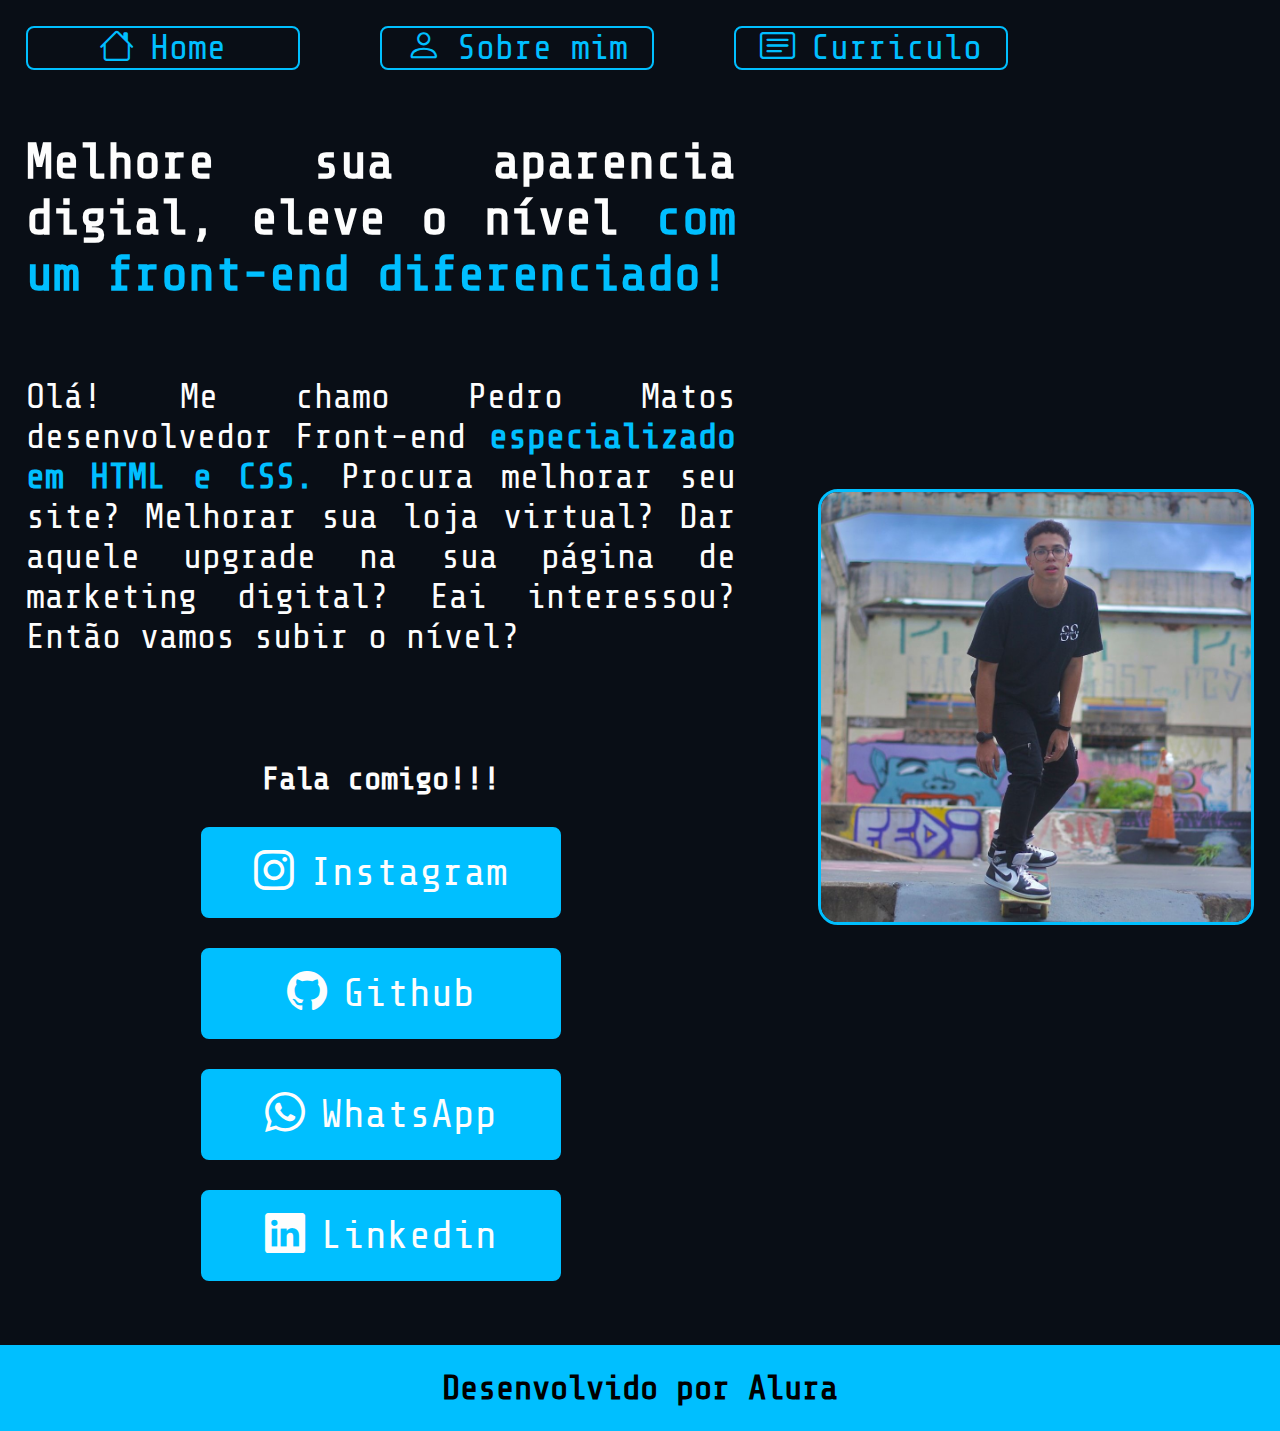
<file: index.html>
<!DOCTYPE html>
<html lang="en">
<head>
    <meta charset="UTF-8">
    <meta http-equiv="X-UA-Compatible" content="IE=edge">
    <meta name="viewport" content="width=device-width, initial-scale=1.0">
    <title>Portifólio</title>
    <link rel="stylesheet" href="./styles/style.css">
    <link rel="stylesheet" href="https://cdn.jsdelivr.net/npm/bootstrap-icons@1.10.5/font/bootstrap-icons.css">
</head>

<body>
    <header class="cabecalho">
        <nav class="cabecalho__menu">
            <a class="cabecalho__menu__link" href="index.html"><i class="bi bi-house"></i> Home</a>
            <a class="cabecalho__menu__link" href="about.html"><i class="bi bi-person"></i>Sobre mim</a>
            <a class="cabecalho__menu__link" href="curriculo.html"><i class="bi bi-card-text"></i>Curriculo</a>
        </nav>
    </header>
    <main class="apresentacao">
        <section class="apresentacao__conteudo">
            <h1 class="apresentacao__conteudo__titulo">Melhore sua aparencia digial, eleve o nível <strong class="titulo"> com um front-end diferenciado!</strong></h1>

            <p class="apresentacao__conteudo__texto">Olá! Me chamo Pedro Matos desenvolvedor Front-end <strong class="texto"> especializado em HTML e CSS. </strong>
            Procura melhorar seu site? Melhorar sua loja virtual? Dar aquele upgrade na sua página de marketing digital? Eai interessou? Então vamos subir o nível?</p>
            
            <div class="apresentacao__links">
                <h2 class="apresentacao__links__subtitulo">Fala comigo!!!</h2>
                <a class="apresentacao__links__navegacao" href="https://instagram.com/pedrocmatos/"><i class="bi bi-instagram"></i> Instagram</a>
                <a class="apresentacao__links__navegacao" href="https://github.com/pedromatoss"><i class="bi bi-github"></i> Github</a>
                <a class="apresentacao__links__navegacao" href="https://api.whatsapp.com/send?phone=5534996385045"><i class="bi bi-whatsapp"></i> WhatsApp</a>
                <a class="apresentacao__links__navegacao" href="https://www.linkedin.com/in/pedro-matos-9b5983235/"><i class="bi bi-linkedin"></i> Linkedin</a>
            </div>
        </section>
        <img id="Foto" src="./imagens/Foto_52.jpg" alt="Foto do Pedro">
    </main>
    <footer class="rodape">
        <p></strong>Desenvolvido por Alura</p>
    </footer>
</body>
</html>
</file>
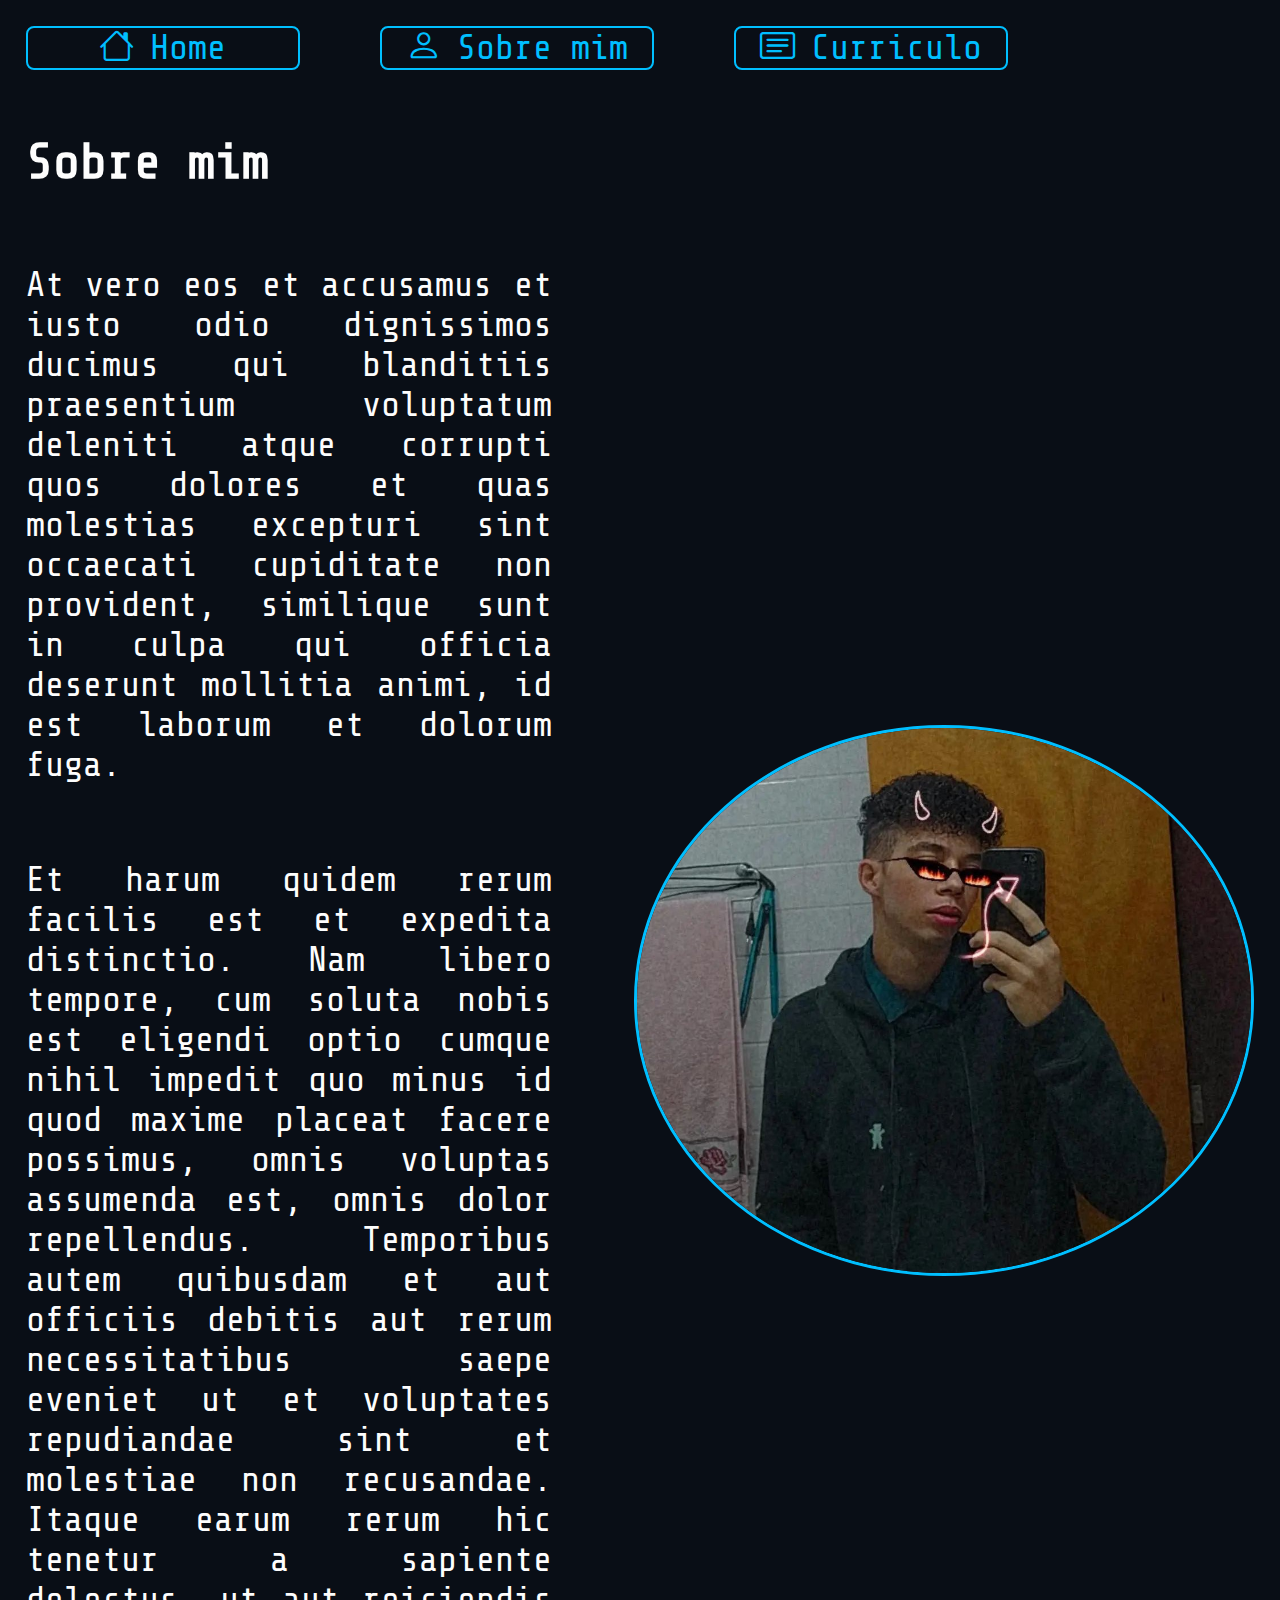
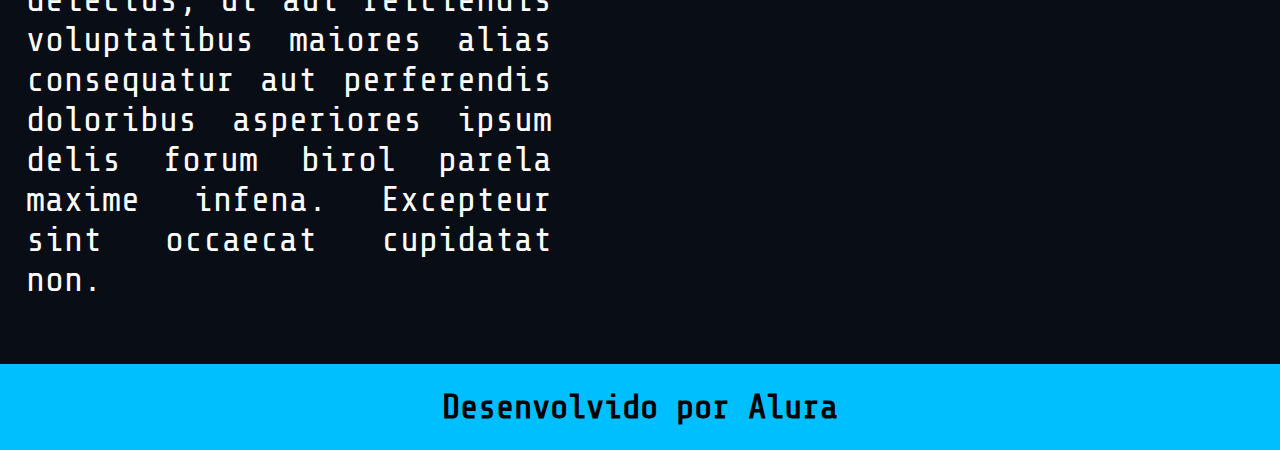
<file: about.html>
<!DOCTYPE html>
<html lang="pt-br">
<head>
    <meta charset="UTF-8">
    <meta http-equiv="X-UA-Compatible" content="IE=edge">
    <meta name="viewport" content="width=device-width, initial-scale=1.0">
    <title>Sobre mim</title>
    <link rel="stylesheet" href="./styles/style.css">
    <link rel="stylesheet" href="https://cdn.jsdelivr.net/npm/bootstrap-icons@1.10.5/font/bootstrap-icons.css">
</head>
<body>
    <header class="cabecalho">
        <nav class="cabecalho__menu">
            <a class="cabecalho__menu__link" href="index.html"><i class="bi bi-house"></i> Home</a>
            <a class="cabecalho__menu__link" href="about.html"><i class="bi bi-person"></i></i></i>Sobre mim</a>
            <a class="cabecalho__menu__link" href="curriculo.html"><i class="bi bi-card-text"></i></i></i></i></i>Curriculo</a>
        </nav>
    </header>
    <main class="apresentacao">
        <section class="apresentacao__conteudo">
            <h1 class="apresentacao__conteudo__titulo">Sobre mim</h1>
            <p class="apresentacao__conteudo__texto">At vero eos et accusamus et iusto odio dignissimos ducimus qui blanditiis praesentium voluptatum deleniti atque corrupti quos dolores et quas molestias excepturi sint occaecati cupiditate non provident, similique sunt in culpa qui officia deserunt mollitia animi, id est laborum et dolorum fuga.</p>
            <p class="apresentacao__conteudo__texto">Et harum quidem rerum facilis est et expedita distinctio. Nam libero tempore, cum soluta nobis est eligendi optio cumque nihil impedit quo minus id quod maxime placeat facere possimus, omnis voluptas assumenda est, omnis dolor repellendus. Temporibus autem quibusdam et aut officiis debitis aut rerum necessitatibus saepe eveniet ut et voluptates repudiandae sint et molestiae non recusandae. Itaque earum rerum hic tenetur a sapiente delectus, ut aut reiciendis voluptatibus maiores alias consequatur aut perferendis doloribus asperiores ipsum delis forum birol parela maxime infena. Excepteur sint occaecat cupidatat non.</p>
        </section>
        <img id="Foto_2" src="./imagens/Foto_insta.jpeg" alt="Foto do Pedro">
    </main>
    <footer class="rodape">
        <p></strong>Desenvolvido por Alura</p>
    </footer>
</body>
</html>
</file>
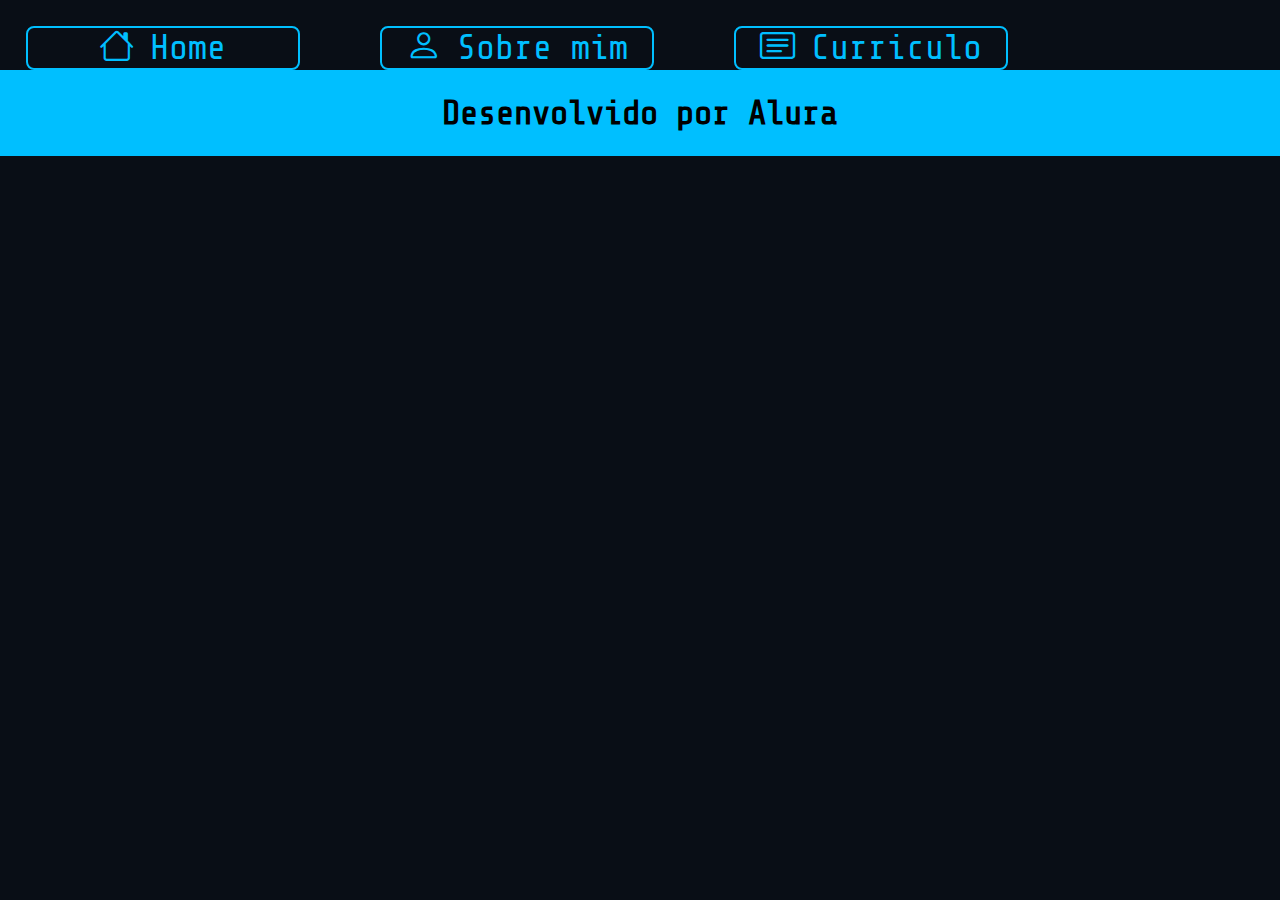
<file: curriculo.html>
<!DOCTYPE html>
<html lang="en">
<head>
    <meta charset="UTF-8">
    <meta http-equiv="X-UA-Compatible" content="IE=edge">
    <meta name="viewport" content="width=device-width, initial-scale=1.0">
    <title>curriculo</title>
    <link rel="stylesheet" href="./styles/style.css">
    <link rel="stylesheet" href="https://cdn.jsdelivr.net/npm/bootstrap-icons@1.10.5/font/bootstrap-icons.css">
</head>
<body>
    <header class="cabecalho">
        <nav class="cabecalho__menu">
            <a class="cabecalho__menu__link" href="index.html"><i class="bi bi-house"></i> Home</a>
            <a class="cabecalho__menu__link" href="about.html"><i class="bi bi-person"></i></i></i>Sobre mim</a>
            <a class="cabecalho__menu__link" href="curriculo.html"><i class="bi bi-card-text"></i></i></i></i></i>Curriculo</a>
        </nav>
    </header>
    <main>
        
    </main>
    <footer class="rodape">
        <p></strong>Desenvolvido por Alura</p>
    </footer>
</body>
</html>
</file>
<file: styles/style.css>
@import url('https://fonts.googleapis.com/css2?family=Share+Tech+Mono&display=swap');
@import url('https://fonts.googleapis.com/css2?family=Press+Start+2P&display=swap');

:root {
    --cor-primaria:#090e16;
    --cor-secundaria: #fdfdfd;
    --cor-terciaria: deepskyblue;
    --cor-hover: #32245f;

    --fonte-principal: 'Share Tech Mono', monospace;
}

* {
    margin: 0;
    padding: 0;
}

body {
    background-color: 	var(--cor-primaria);
    box-sizing: border-box;
    color: var(--cor-secundaria);
    /* height: 100vh;*/
}

.cabecalho {
    padding: 2% 0% 0% 2%;
}

.cabecalho__menu {
    display: flex;
    gap: 80px;
}

.cabecalho__menu__link {
    display: flex;
    justify-content: center;
    gap: 16px;
    font-family: var(--fonte-principal);
    font-size: 2.20rem;
    border: solid 2px;
    border-radius: 8px;
    color: var(--cor-terciaria);
    width: 270px;
    text-decoration: none;
}

.cabecalho__menu__link:hover {
    background-color: var(--cor-hover);
}

.apresentacao {
    padding: 5% 2%;
    display: flex;
    align-items: center;
    justify-content: space-between;
    gap: 82px;
}

.apresentacao__conteudo {
    width: 60%;
    display: flex;
    flex-direction: column;
    flex-direction: column;
    gap: 40px;
    text-align: justify;
}

.apresentacao__conteudo__titulo {
    font-size: 3.125rem; 
    font-family: var(--fonte-principal);
}

.titulo {
    color: var(--cor-terciaria);
}

.apresentacao__conteudo__texto {
    font-size: 2.20rem;  
    font-family: var(--fonte-principal);
    margin-top: 1em;
    gap: 40px;
}

.texto{
    color: var(--cor-terciaria);  
}



.apresentacao__links {
    display: flex;
    flex-direction: column;
    justify-content: space-between; 
    align-items: center;
    gap: 30px;
}

.apresentacao__links__subtitulo{
    display: flex;
    font-family:var(--fonte-principal);
    font-size: 2rem;  
    margin-top: 2em;
}

.apresentacao__links__navegacao {
    display: flex;
    justify-content: center;
    gap: 16px;
    font-size: 2.5rem;  
    font-family: var(--fonte-principal);
    background-color: deepskyblue; 
    width: 50%;
    border-radius: 8px;
    padding: 21px 0;
    border: 2px solid var(--cor-terciaria);
    color: var(--cor-secundaria);
    text-decoration: none;
}

.apresentacao__links__navegacao:hover {
    background-color: var(--cor-hover); 
}

#Foto {
    width: 35%;
    border-radius: 20px;
    border: 3px solid var(--cor-terciaria);
    
}

#Foto_2 {
    width: 50%;
    height: 50%;
    border-radius: 50%;
    border: 3px solid var(--cor-terciaria);
    margin-top: -2em;
}

.rodape {
    background-color: var(--cor-terciaria);
    color: black;
    padding: 24px;
    text-align: center;
    font-family: var(--fonte-principal);
    font-size: 2.125rem;  
    font-weight: 600;
}

@media (max-width: 1039px) {
    .cabecalho {
        padding: 8%;
    }

    .cabecalho__menu {
        justify-content: center;
    }
    
    .apresentacao {
        flex-direction: column-reverse;
        padding: 5%;
    }

    .apresentacao__conteudo {
        width: auto;
    }
    
}
</file>
